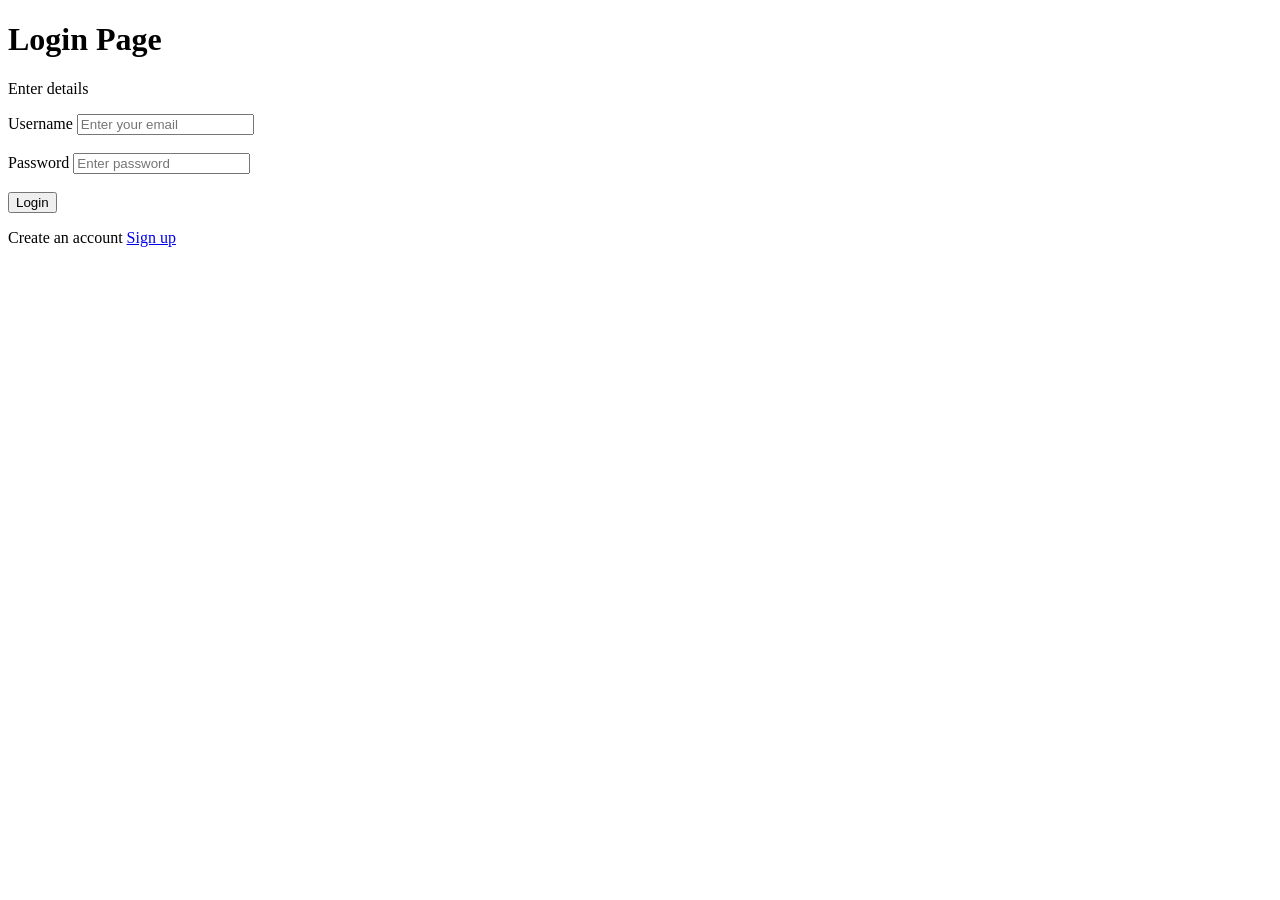
<file: index.html>
<!DOCTYPE html>
<html>

<body>
    <h1>Login Page</h1>
    <p>Enter details</p>

    <label for="email">Username</label>
    <input type="email" id="email" placeholder="Enter your email"><br><br>
    <label for="password">Password</label>
    <input type="password" id="password" placeholder="Enter password"><br><br>

    <a href="welcome.html">
        <button type="submit">Login</button>
    </a>
    <p>
        Create an account <a href="signup.html">Sign up</a>
    </p>
</body>

</html>
</file>
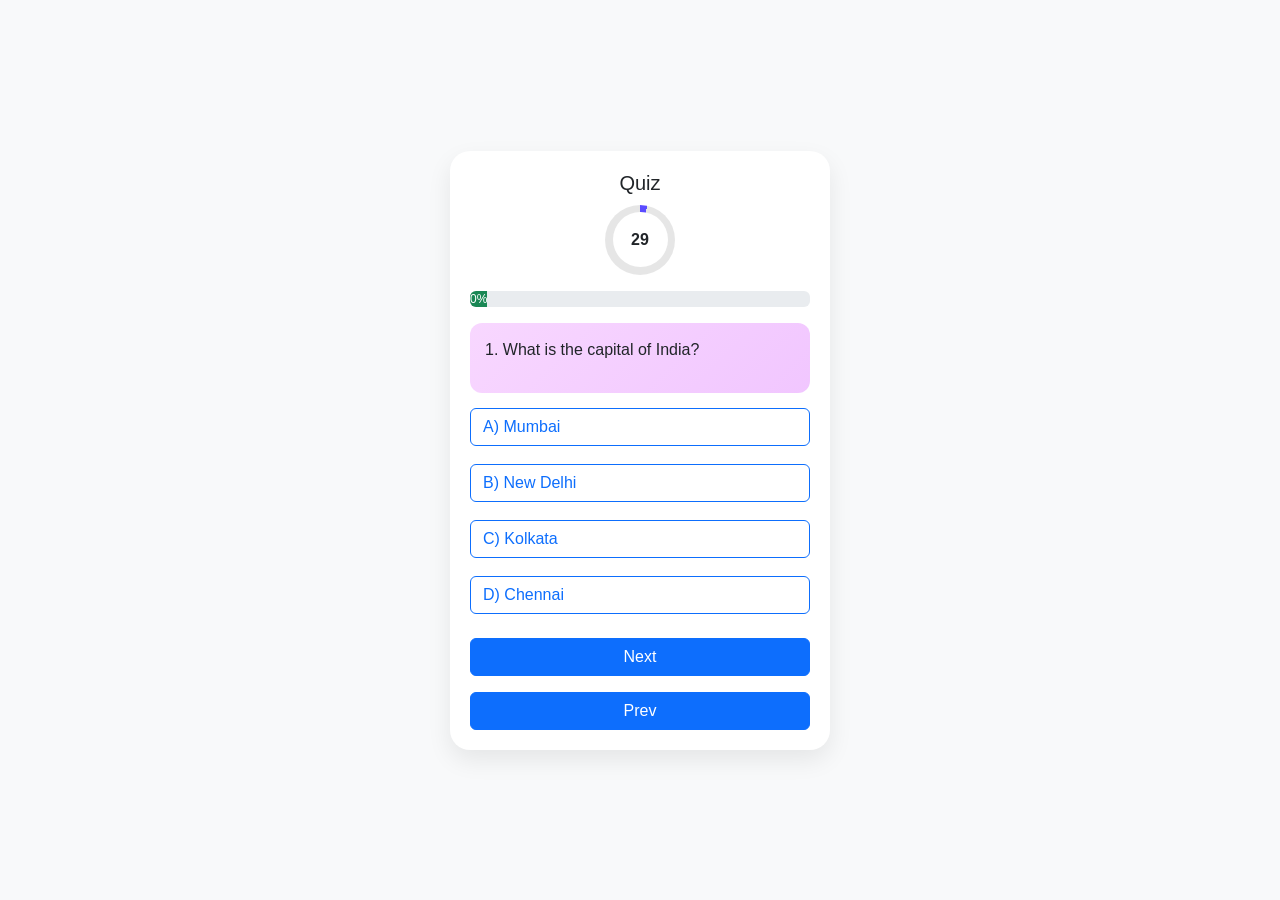
<file: quiz.html>
<!DOCTYPE html>
<html>

<head>
    <title>Quiz</title>

    <!-- Bootstrap -->
    <link href="https://cdn.jsdelivr.net/npm/bootstrap@5.3.0/dist/css/bootstrap.min.css" rel="stylesheet">

    <!-- Your CSS -->
    <link rel="stylesheet" href="style.css">
</head>

<body class="bg-light">

    <div class="container d-flex justify-content-center align-items-center vh-100">
        <div class="quiz-card">
            <div class="header">
                <h5>Quiz</h5>
            </div>

            <div class="position-relative mb-3 mx-auto" style="width: 70px; height: 70px;">
                <div id="circleTimer" class="circle-timer d-flex justify-content-center align-items-center">
                    <span id="timerText">30</span>
                </div>
            </div>
            <div class="progress mb-3" role="progressbar" aria-valuemin="0" aria-valuemax="100"
                id="progressContainer">
                

                <div class="progress-bar text-bg-success" id="progressBar">
                    0%
                </div>
            </div>

            <div class="question-box">
                <p id="question"></p>
            </div>

            <div id="options" class="options"></div>

            <button class="btn btn-primary w-100 mt-3" onclick="nextQuestion()">Next</button>
            <button class="btn btn-primary w-100 mt-3" onclick="prevQuestion()">Prev</button>
        </div>
    </div>

    <script src="app.js"></script>

</body>

</html>
</file>
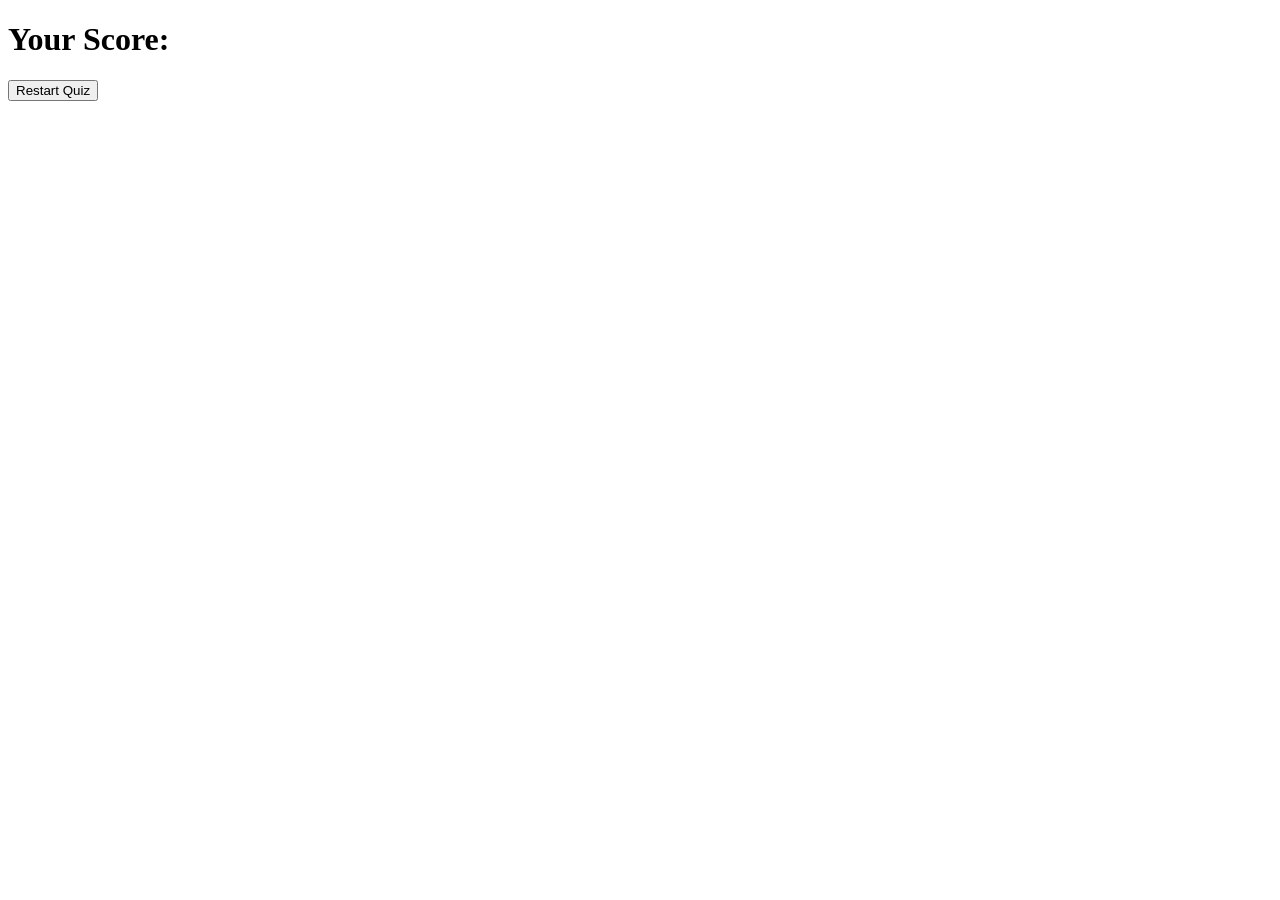
<file: result.html>
<!DOCTYPE html>
<html>
<head>
    <title>Result</title>
</head>
<body>

    <h1>Your Score:</h1>
    <h2 id="score"></h2>

    <button onclick="restartQuiz()">Restart Quiz</button>

    <script>
        // Get score from localStorage
        let score = localStorage.getItem("score");

        // Show score
        document.getElementById("score").innerText = score;

        function restartQuiz() {
            window.location.href = "quiz.html";
        }
    </script>

</body>
</html>
</file>
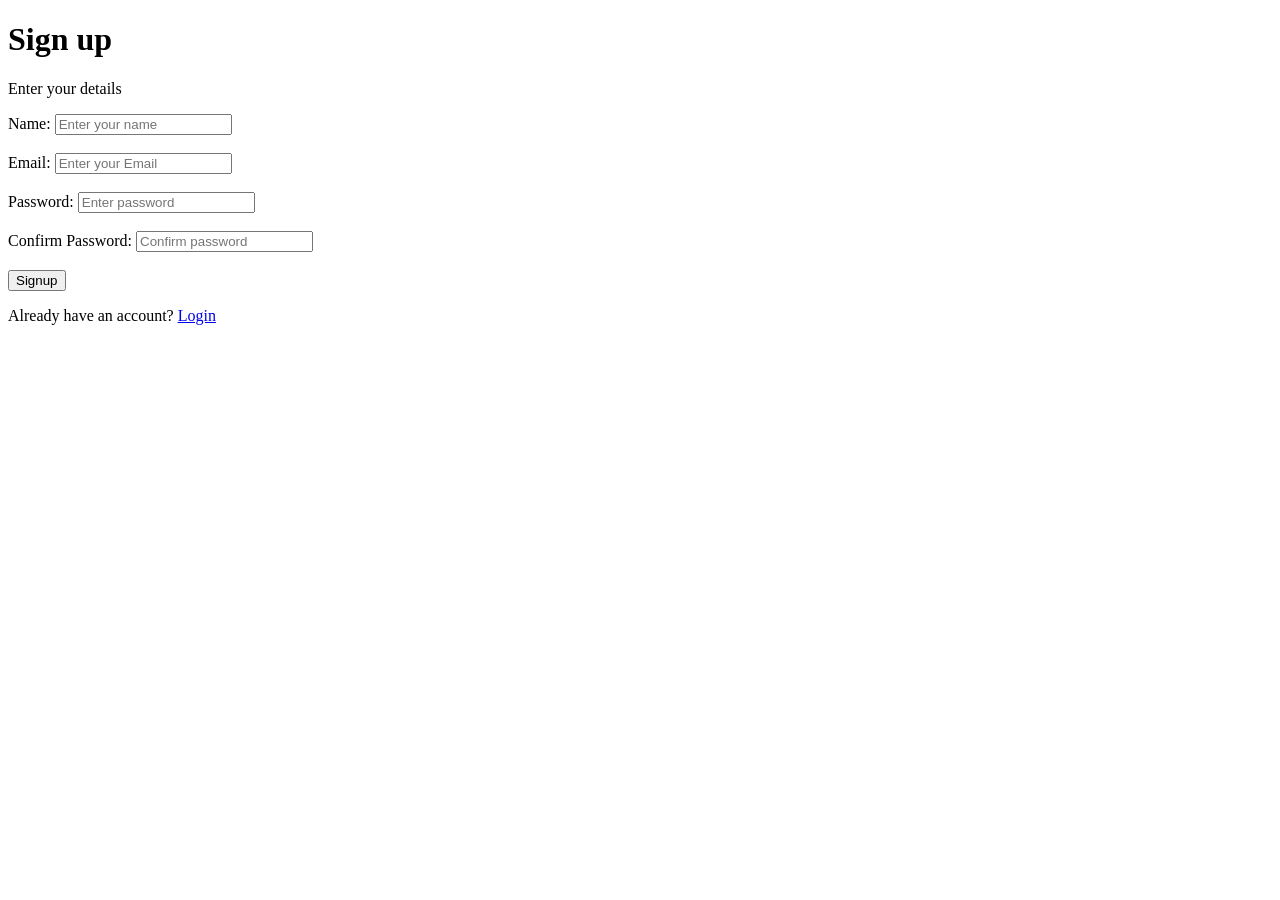
<file: signup.html>
<!DOCTYPE html>
<html>

<head>
    <title>sign up</title>
</head>

<body>
    <h1>Sign up</h1>
    <p>Enter your details</p>
    <form>

        <label for="name">Name:</label>
        <input type="text" id="name" placeholder="Enter your name"><br><br>

        <label for="email">Email:</label>
        <input type="email" id="email" placeholder="Enter your Email"><br><br>

        <label for="password">Password:</label>
        <input type="password" id="password" placeholder="Enter password"><br><br>

        <label for="confirm">Confirm Password:</label>
        <input type="password" id="confirm" placeholder="Confirm password"><br><br>

        <button type= "submit"> Signup</button>
    </form>
<p>Already have an account? <a href="index.html">Login</a></p>
</body>
    
</html>
</file>
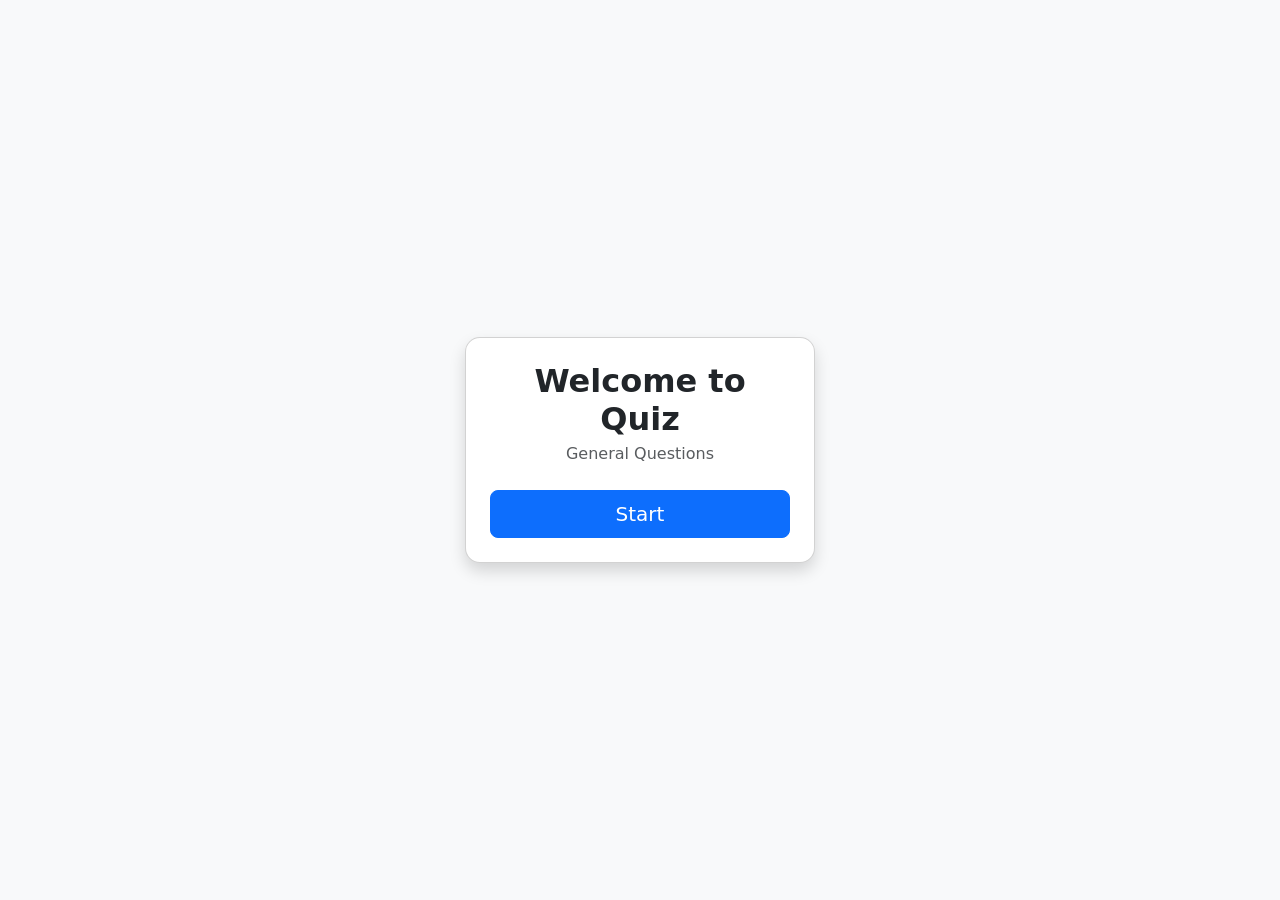
<file: welcome.html>
<!DOCTYPE html>
<html>
<head>
    <title>Quiz App</title>

    <!-- Bootstrap -->
    <link href="https://cdn.jsdelivr.net/npm/bootstrap@5.3.0/dist/css/bootstrap.min.css" rel="stylesheet">
</head>

<body class="bg-light">

<div class="container d-flex justify-content-center align-items-center vh-100">

    <div class="card text-center shadow p-4" style="width: 350px; border-radius: 15px;">
        
        <h2 class="fw-bold mb-1">Welcome to Quiz</h2>
        
        <p class="text-muted mb-4">
            General Questions
        </p>

        <button class="btn btn-primary btn-lg w-100" onclick="start()">
            Start 
        </button>

    </div>

</div>

<script>
    function start() {
        window.location.href = "quiz.html";
    }
</script>

</body>
</html>
</file>
<file: style.css>
body {
    background: #f4f3fb;
    font-family: 'Segoe UI', sans-serif;
}

/* Card */
.quiz-card {
    background: #fff;
    width: 380px;
    padding: 20px;
    border-radius: 20px;
    box-shadow: 0 10px 25px rgba(0,0,0,0.08);
}

/* Header */
.header {
    text-align: center;
    font-weight: 600;
    margin-bottom: 10px;
}



.circle-timer {
    width: 70px;
    height: 70px;
    border-radius: 50%;
    background: conic-gradient(#5a4bff 0deg, #e6e6e6 0deg);
    display: flex;
    justify-content: center;
    align-items: center;
    font-weight: bold;
    position: relative;
}

.circle-timer::before {
    content: "";
    position: absolute;
    width: 55px;
    height: 55px;
    background: white;
    border-radius: 50%;
}
.circle-timer span {
    position: relative;
    z-index: 1;
}
/* Progress bar
.progress-bar {
    height: 6px;
    background: #ddd;
    border-radius: 10px;
    margin: 15px 0;
    transition: width 0.5s ease;
}

.progress-fill {
    height: 100%;
    width: 30%;
    background: #5a4bff;
    border-radius: 10px;
} */

/* Question box */
.question-box {
    background: linear-gradient(135deg, #f8d7ff, #f1c6ff);
    padding: 15px;
    border-radius: 12px;
    margin-bottom: 15px;
    font-weight: 500;
}

/* Options */
/* Options container */
.options {
    display: flex;
    flex-direction: column;
    gap: 10px;
}


/* Each option box */
.option-box {
    display: flex;
    align-items: center;
    gap: 10px;
    padding: 12px;
    border-radius: 12px;
    background: #f1f1f1;
    cursor: pointer;
    transition: 0.3s;
}

/* Circle label (a, b, c, d) */
.option-label {
    width: 25px;
    height: 25px;
    border-radius: 50%;
    background: #e0e0e0;
    display: flex;
    align-items: center;
    justify-content: center;
    font-weight: bold;
}

/* Hover effect */
.option-box:hover {
    background: #e6e4ff;
}

/* Selected option */
.option-box.active {
    border: 2px solid #5a4bff;
    background: #e6e4ff;
}

/* Button */
.next-btn {
    width: 100%;
    padding: 10px;
    border: none;
    border-radius: 10px;
    background: #5a4bff;
    color: white;
    font-weight: bold;
    margin-top: 10px;
    transition: 0.3s;
}

.next-btn:hover {
    background: #4838e6;
}
</file>
